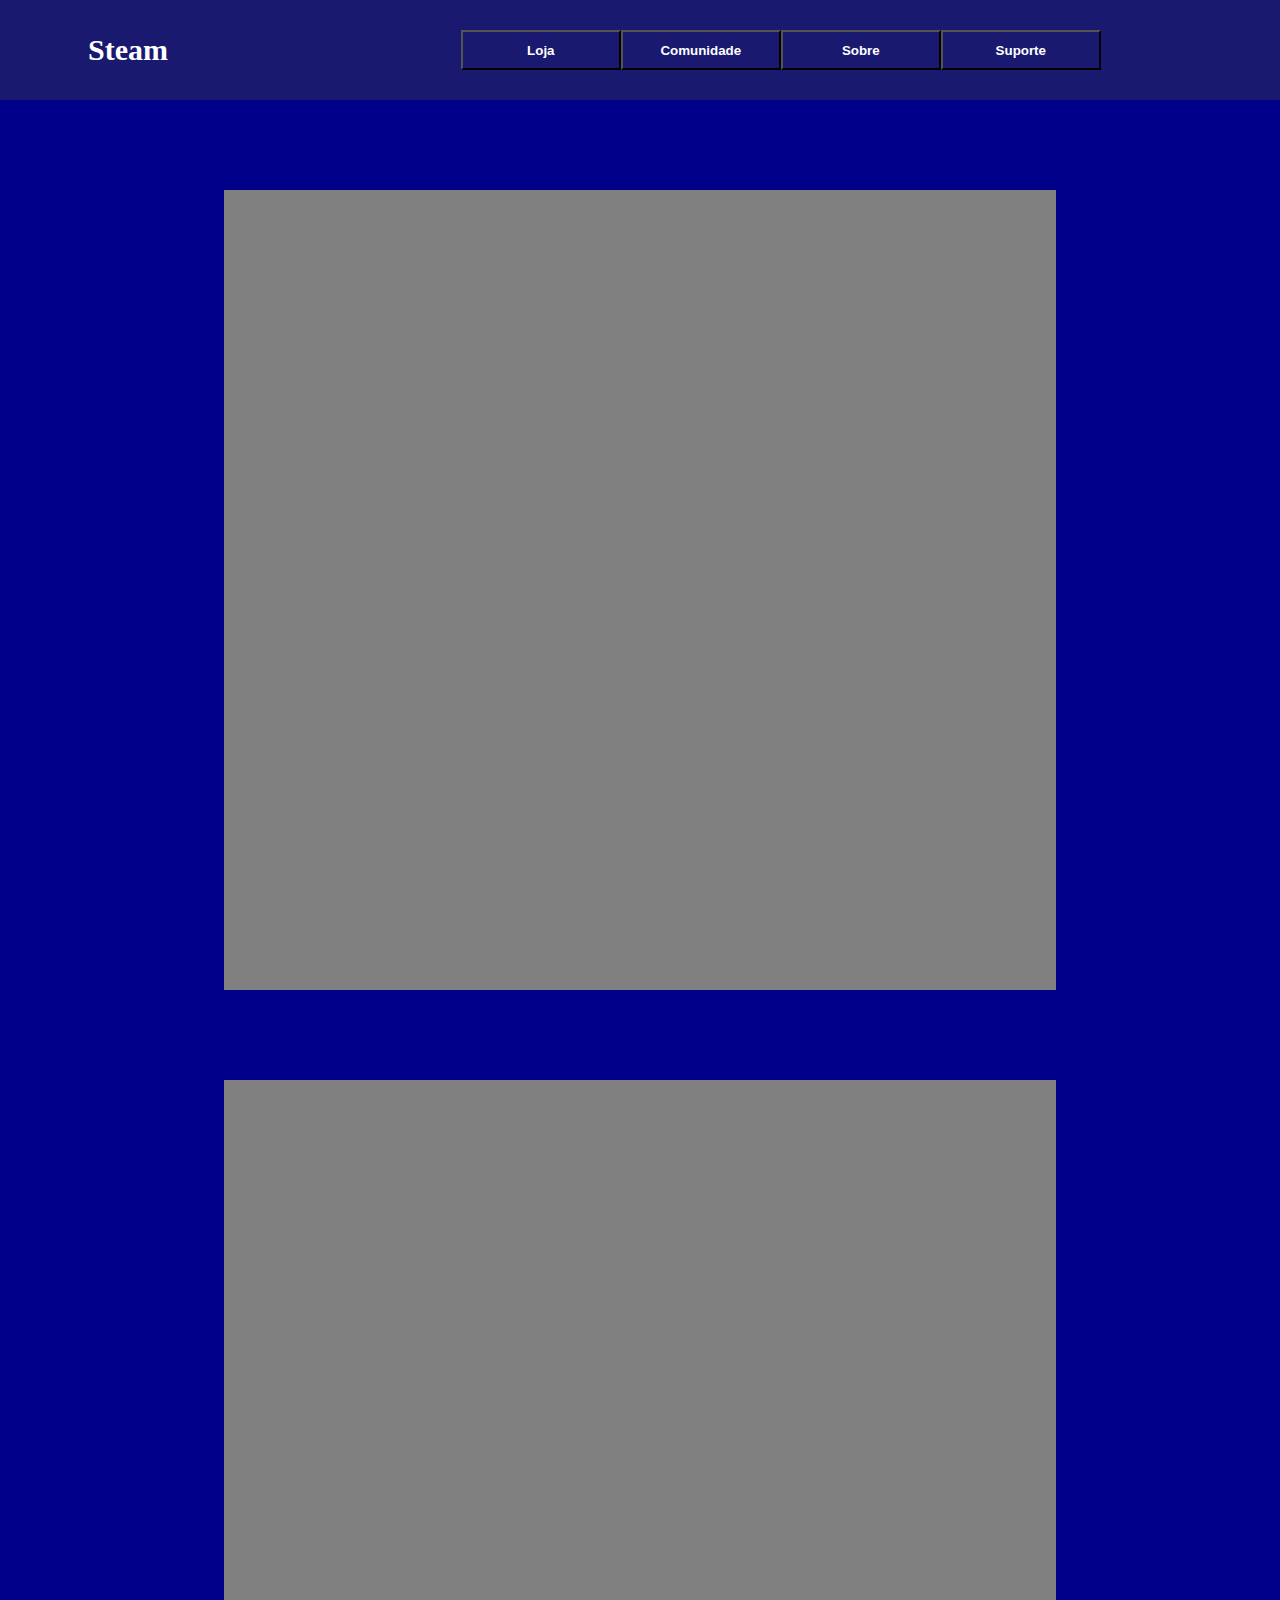
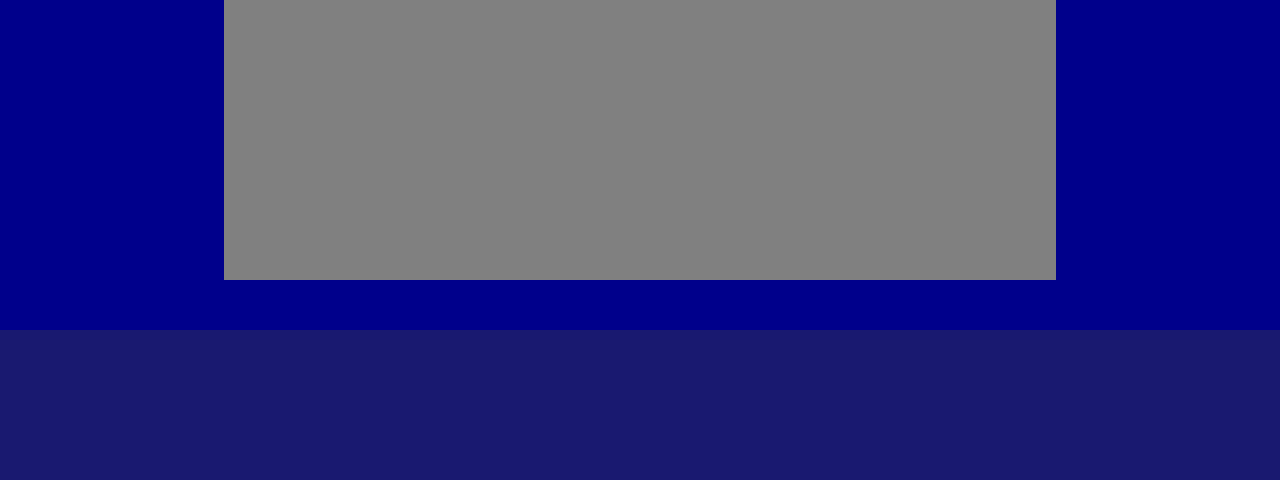
<file: Eduardo/Du/index.html>
<!DOCTYPE html>
<html lang="pt-br">
    <head>
        <meta charset="UTF-8">
        <meta http-equiv="X-UA-Compatible" content="IE=edge">
        <meta name="viewport" content="width=device-width, initial-scale=1.0">
        <title>Steam</title>
        <link rel="stylesheet" href="Style.css">
    </head>
    <body>
        <div class="osite">
            <header class="otaldoheader"> 
                <div class="ologo">
                    <div id="titulodosite">
                        Steam
                    </div>
                </div>
                    
                    <nav class="otaldonav">
                        <div id="navegacao">
                            <div>
                                <button class="btn">
                                    Loja
                                </button>
                            </div>    
                            <div>
                                <button class="btn">
                                    Comunidade
                                </button>
                            </div>   
                            <div>
                                <button class="btn">
                                    Sobre
                                </button>
                            </div>    
                            <div>
                                <button class="btn">
                                    Suporte
                                </button>
                            </div>   
                        </div>
                    </nav>
            </header>

            <main class="essamainsection">
                <section class="game" id="game1">

                </section>
                <section class="game" id="game1">

                </section>
            </main>

            <footer class="footerpagina">

            </footer>
        </div>
    </body>
</html>
</file>
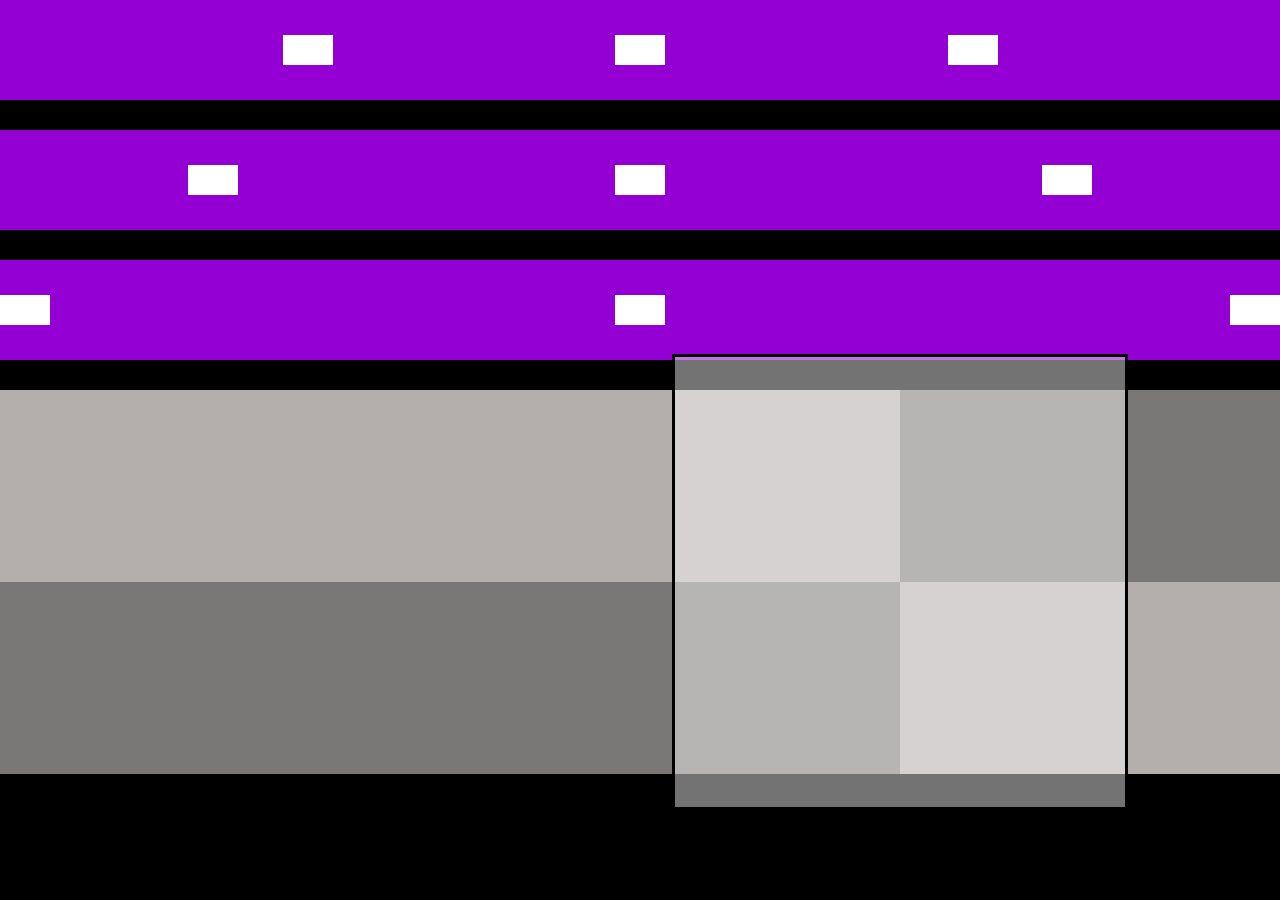
<file: Eduardo/Du2/index.html>
<!DOCTYPE html>
<html lang="pt-br">
<head>
    <meta charset="UTF-8">
    <meta http-equiv="X-UA-Compatible" content="IE=edge">
    <meta name="viewport" content="width=device-width, initial-scale=1.0">
    <title>Exercicio</title>
    <link rel="stylesheet" href="style.css">
</head>
<body>
    <div class="display eve">
        <div></div>
        <div></div>
        <div></div>
    </div>
    <div class="display aro">
        <div></div>
        <div></div>
        <div></div>   
    </div>
    <div class="display bet">
        <div></div>
        <div></div>
        <div></div>
    </div>

    <div class="balancogeral">
        <div class="fidogeral"></div>

        <div class="fidogeral2" id="fipradireita"></div>

        <div id="absolute"></div>
    </div>
</body>
</html>
</file>
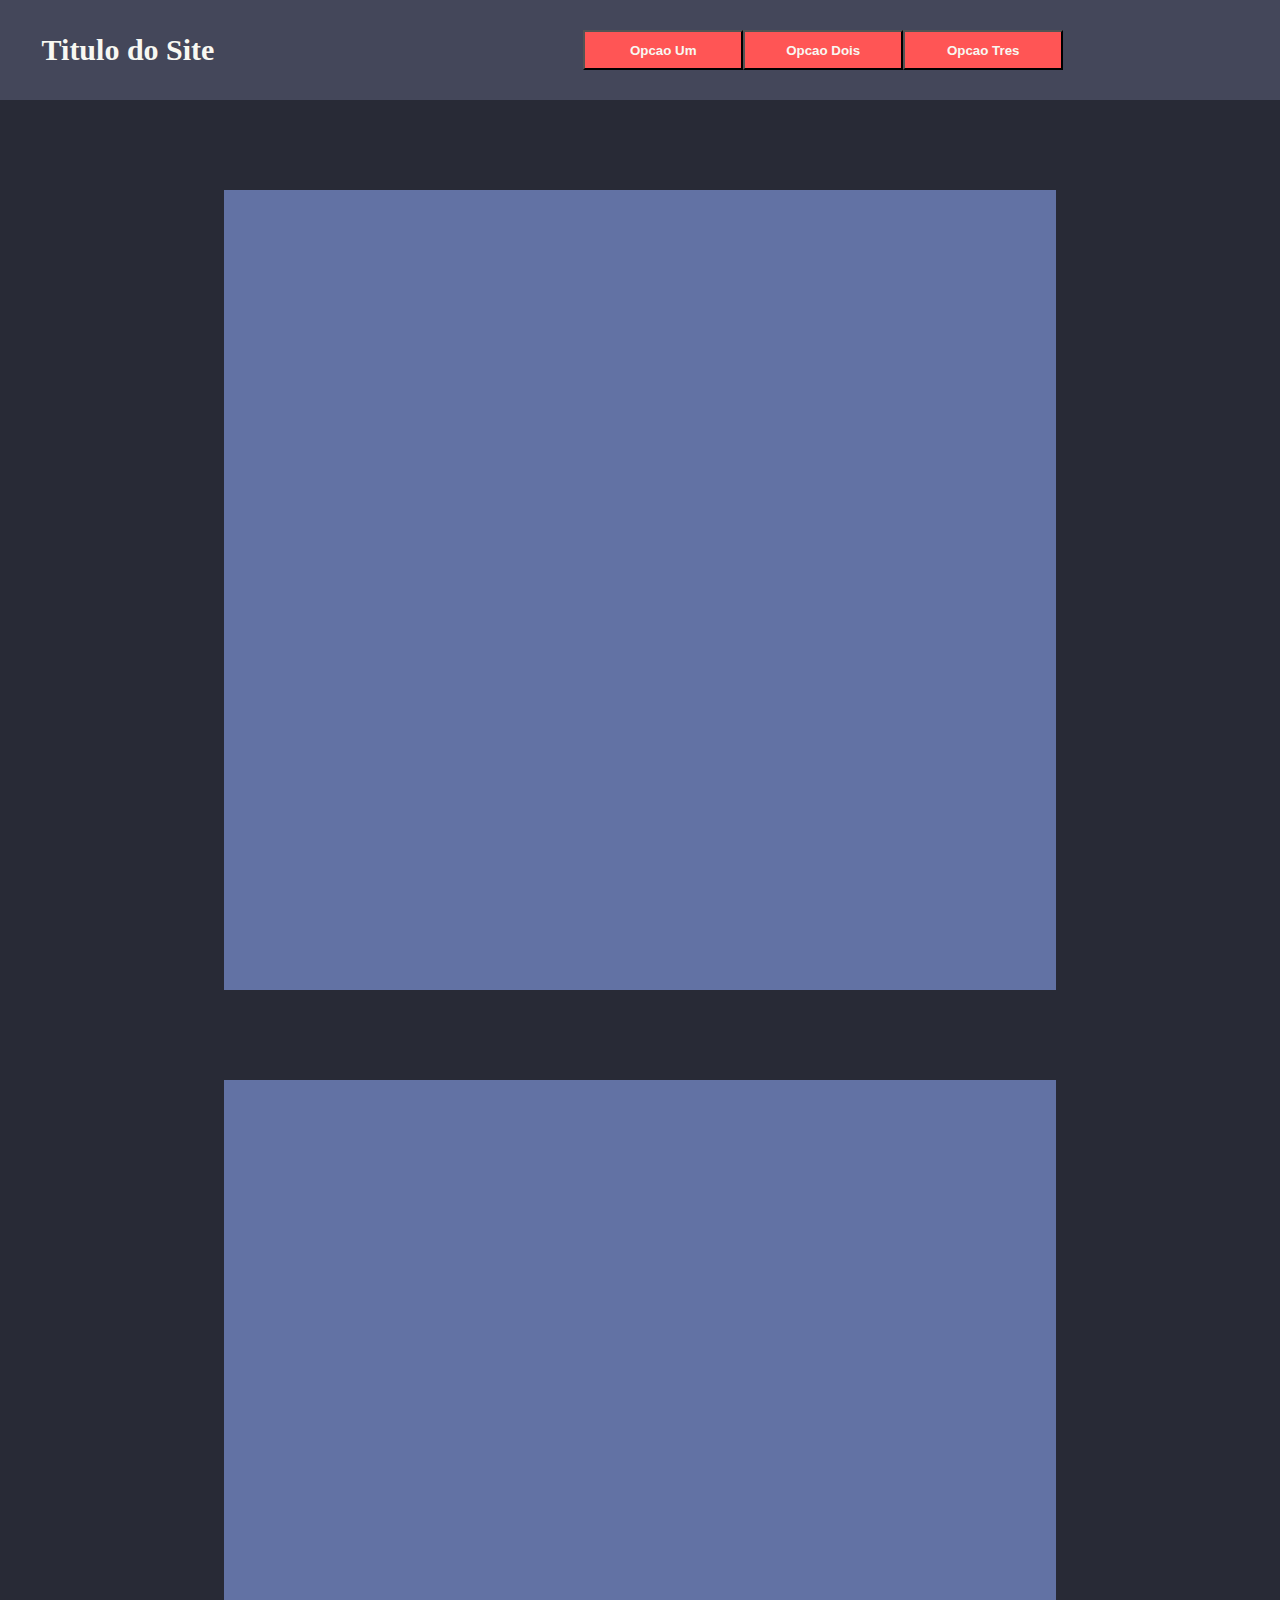
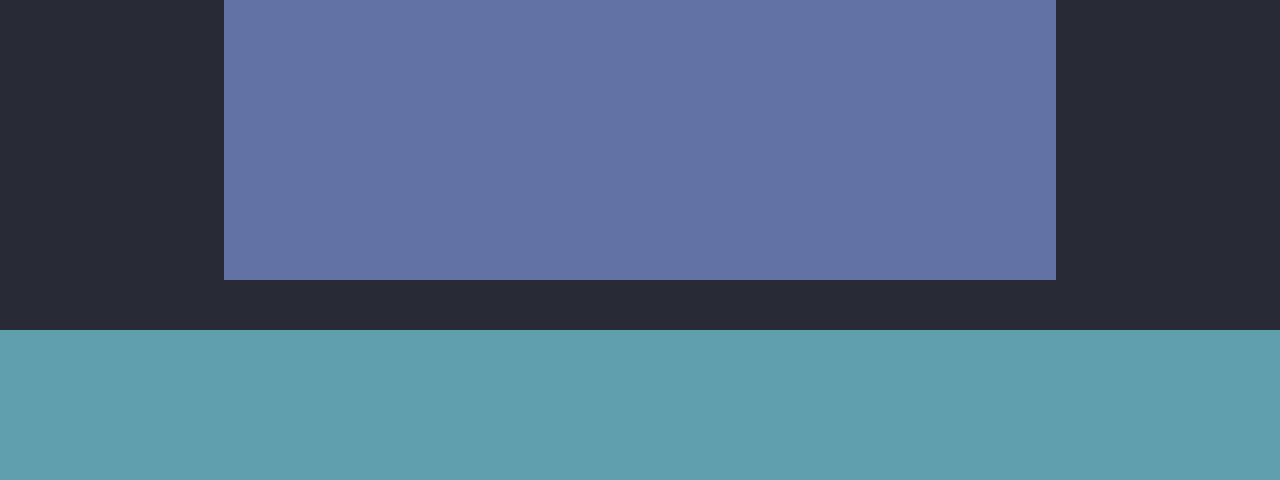
<file: Eduardo/ExercicioBasicoCss-main/index.html>
<!DOCTYPE html>
<html lang="en">
<head>
  <meta charset="UTF-8">
  <meta http-equiv="X-UA-Compatible" content="IE=edge">
  <meta name="viewport" content="width=device-width, initial-scale=1.0">
  <link rel="stylesheet" href="style.css">
  <title>Exercicio de CSS</title>
</head>
<body>
  <div class="containerGeral">

    <!-- Topo da pagina -->
    <header class="containerHeader">
      <div class="containerLogo">
        <span id="tituloSite">
          Titulo do Site
        </span>
      </div>

      <nav class="containerNav">
        <ul id="navegacao">
          <li>
            <button class="opcaoNav">
              Opcao Um
            </button>
          </li>
          <li>
            <button class="opcaoNav">
              Opcao Dois
            </button>
          </li>
          <li>
            <button class="opcaoNav">
              Opcao Tres
            </button>
          </li>
        </ul>
      </nav>
    </header>

    <!-- Conteudo Principal da pagina -->
    <main class="containerMainSection">
      <section class="noticia" id="noticia1">

      </section>

      <section class="noticia" id="noticia1">

      </section>
    </main>

    <!-- Fim da pagina -->
    <footer class="footerDaPagina">

    </footer>
  </div>
</body>
</html>
</file>
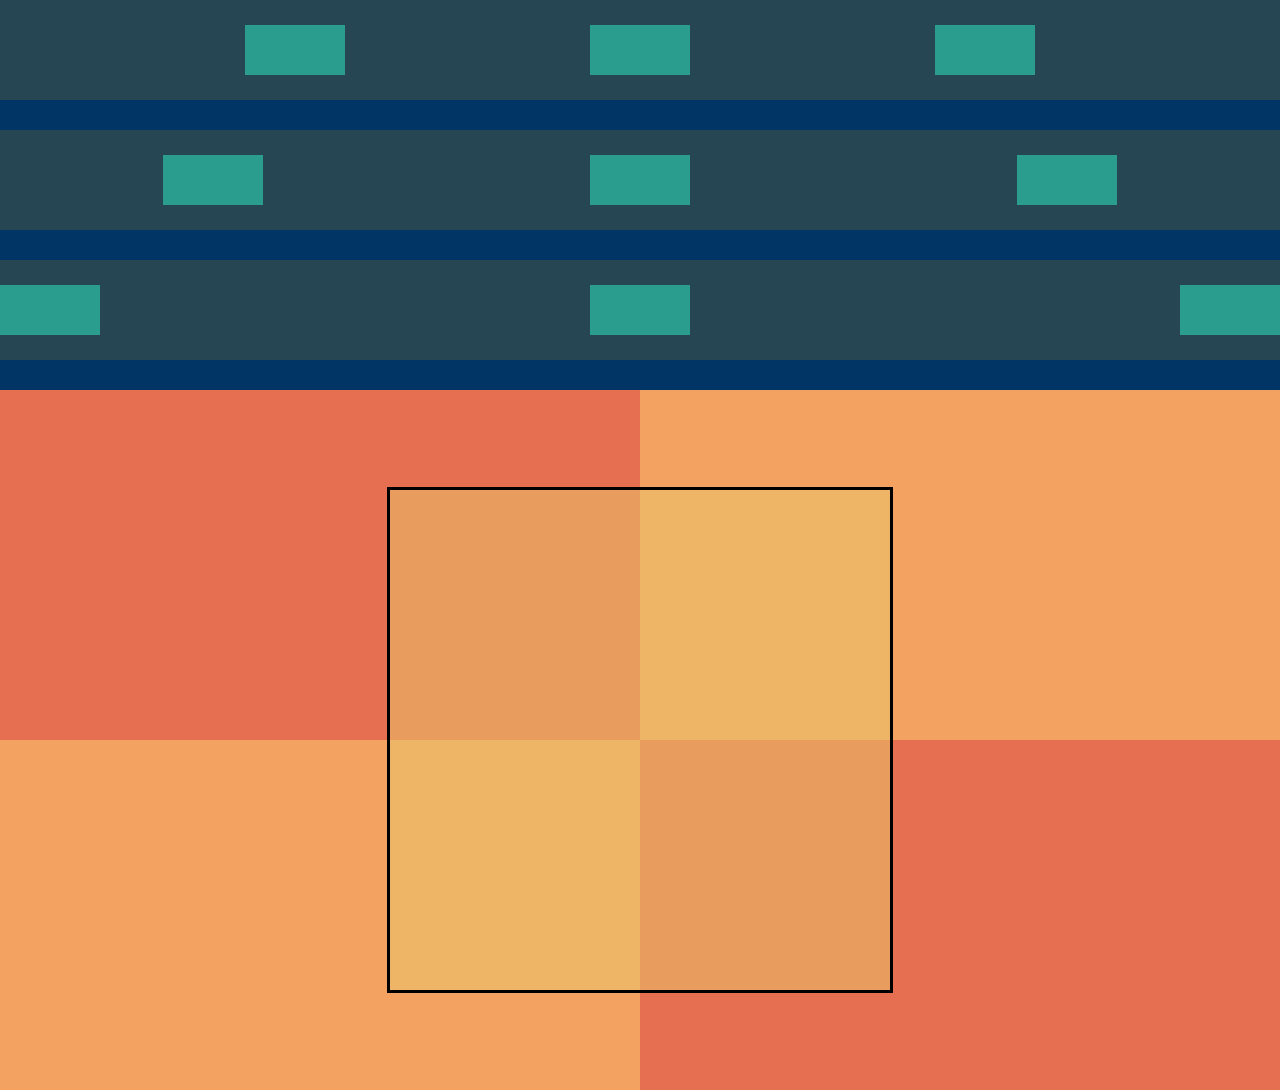
<file: Eduardo/ExercicioBasicoCss 2/ExercicioBasicoCss-exercicioDois/Exercicio2/index.html>
<!DOCTYPE html>
<html lang="pt-br">
<head>
  <meta charset="UTF-8">
  <meta http-equiv="X-UA-Compatible" content="IE=edge">
  <meta name="viewport" content="width=device-width, initial-scale=1.0">
  <link rel="stylesheet" href="./style.css">
  <title>Exercicio 2</title>
</head>
<body>
  <div class="display evenly">
    <div></div>
    <div></div>
    <div></div>
  </div>

  <div class="display around">
    <div></div>
    <div></div>
    <div></div>
  </div>

  <div class="display between">
    <div></div>
    <div></div>
    <div></div>
  </div>

  <div class="containerCentral">
    <div class="filhoCentralUm">
    </div>
 
    <div id="divAbsoluta">
    </div>

    <div class="filhoCentralDois" id="filhoParaDireita">
    </div>
  </div>

</body>
</html>
</file>
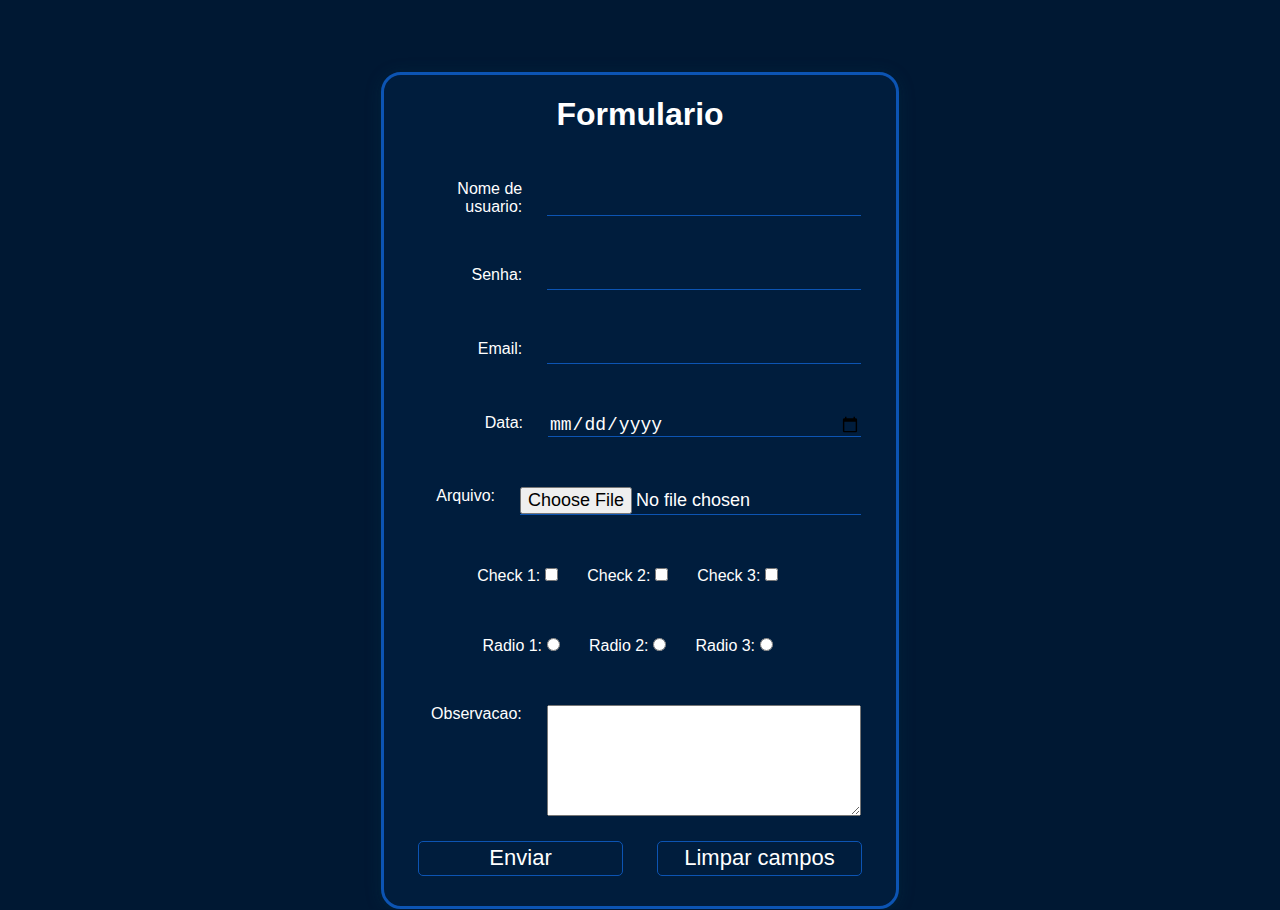
<file: Eduardo/aulasCSS-aulaForm/aulaForm.html>
<!DOCTYPE html>
<html lang="pt-br">
<head>
  <meta charset="UTF-8">
  <meta http-equiv="X-UA-Compatible" content="IE=edge">
  <meta name="viewport" content="width=device-width, initial-scale=1.0">
  <title>Aula Formulario</title>

  <!-- Para alterarmos o icone de nossa pagina utilizamos a mesma tag LINK, mas com o valor do atributo rel sendo "icon" -->
  <!-- Vale lembrar que para icones por padrão utiliza-se medidas de 16x16 ou 32x32 pixels -->
  <link rel="icon" href="./Assets/journal-text.png">
  
  <link rel="stylesheet" href="./Styles/stylesPadrao.css">
  <link rel="stylesheet" href="./Styles/formStyle.css">

  <script src="./Scripts/formScript.js" defer></script>
</head>
<body>
  <main id="containerForm">
    <h1>Formulario</h1>
    <form id=formulario>

      <!-- Entrada do tipo texto. Uma entrada padrão para qualquer tipo de texto -->
      <div class="d-flex padding" >
        <label for="iptNomeUsuario">Nome de usuario:</label>
        <input id="iptNomeUsuario" type="text" name="iptNomeUsuario">
      </div>

      <!-- Entrada do tipo senha. Esconde os caracteres e tbm possui o opcao de visibilidade -->
      <div class="d-flex padding" >
        <label for="iptSenha">Senha:</label>
        <input id="iptSenha" type="password" name="iptSenha">
      </div>

      <!-- Entrada do tipo email. Esse campo valida a estrutura para o formato de email. É recomendado mesmo que exista essa validação no HTML, realizar ela em sua aplicacao tbm -->
      <div class="d-flex padding" >
        <label for="iptEmail">Email:</label>
        <input id="iptEmail" type="email" name="iptEmail">
      </div>

      <!-- Entrada do tipo Data. Para o usuario selecionar uma data, este campo vem com o padrao de data do sistema do usuario -->
      <div class="d-flex padding" >
        <label for="iptData">Data:</label>
        <input id="iptData" type="date" name="iptData">
      </div>

      <!-- Entrada do tipo arquivo. Precisa de tratamento da aplicacao para receber o arquivo e tbm precisamos usar JS para tratar o tipo de arquivo que queremos permitir -->
      <div class="d-flex padding" >
        <label for="iptArquivo">Arquivo:</label>
        <input id="iptArquivo" type="file" name="iptArquivo">
      </div>

      <!-- Entrada do tipo checkbox. IDs diferentes e name igual. O valor passado é o valor definido dentro da tag value -->
      <div class="d-flex flexCenter padding" >
        <div>
          <label for="iptCheckbox1">Check 1:</label>
          <input id="iptCheckbox1" type="checkbox" value="1" name="grupoCheckbox">
  
          <label for="iptCheckbox2">Check 2:</label>
          <input id="iptCheckbox2" type="checkbox" value="2" name="grupoCheckbox">
  
          <label for="iptCheckbox3">Check 3:</label>
          <input id="iptCheckbox3" type="checkbox" value="3" name="grupoCheckbox">
        </div>
      </div>

      <!-- Entrada do tipo radio. Essa entrada tem um comportamento parecido com checkbox, mas tendo o mesmo valor em "name" só podemos selecionar um por vez -->
      <div class="d-flex flexCenter padding" >
        <div>
          <label for="iptRadio1">Radio 1:</label>
          <input id="iptRadio1" type="radio" value="1" name="grupoRadio">
  
          <label for="iptRadio2">Radio 2:</label>
          <input id="iptRadio2" type="radio" value="2" name="grupoRadio">
  
          <label for="iptRadio3">Radio 3:</label>
          <input id="iptRadio3" type="radio" value="3" name="grupoRadio">
        </div>
      </div>

      <!-- Textarea nn é um input necessariamente. Ele é utilizado para entrada de textos longos -->
      <div class="d-flex padding" >
        <label for="txtAreaObservacao">Observacao:</label>
        <textarea id="txtAreaObservacao" rows="7" name="txtAreaObservacao"></textarea>
      </div>

      <div id="containerBtns">
        <button type="submit">Enviar</button>
        <button type="reset">Limpar campos</button>
      </div>
    </form>
  </main>
</body>
</html>
</file>
<file: Eduardo/Du/Style.css>
body {
    margin: 0%;
}

.osite {
    background-color:darkblue;
}

.otaldoheader {
    width: 100%;
    height: 100px;
    background-color:midnightblue ;
    display: flex;
    align-items: center;
}

.ologo {
    width: 20%;
    display: flex;
    justify-content: center;
    align-items: center;
    float: right;
}

.otaldonav {
    width: 80%;
    display: flex;
    justify-content: center;
}

#navegacao {
    width: 60%;
    display: flex;
    list-style: none;
    display: inherit;
    justify-content: space-evenly;
}

#titulodosite {
    color: white;
    font-weight: 600;
    font-size: 30px;
}

.btn {
    width: 160px;
    height: 40px;
    background-color: midnightblue;
    font-weight: 800;
    color: white;
}

.essamainsection {
    display: flex;
    flex-direction: column;
    align-items: center;
}

.game {
    width: 65%;
    height: 800px;
    margin-top: 10vh;
    background-color: gray;
}

.footerpagina {
    display: flex;
    width: 100%;
    height: 150px;
    margin-top: 50px;
    background-color: midnightblue;
}
</file>
<file: Eduardo/Du2/style.css>
body {
    margin: 0;
    background-color: black;
}

.display {
    height: 100px;
    margin-bottom: 30px;
    display: flex;
    align-items: center;
    background-color: darkviolet;
}

.display > div {
    height: 30px;
    width: 50px;
    background-color: white;
}

.eve {
    justify-content: space-evenly;
}

.aro {
    justify-content: space-around;
}

.bet {
    justify-content: space-between;
}

.balancogeral {
    width: 200vh;
    height: 30vw ;
    position: relative;
    background-color: #7a7876;
}

.fidogeral , .fidogeral2 {
    background-color: #b4aeac;
    width: 50%;
    height: 50%;
}

#fipradireita {
    float: right;
}

#absolute {
    position: absolute;
    width: 450px;
    height: 450px;
    background-color: rgba(255, 255, 255, 0.452) ;
    right: 0;
    left: 0;
    top: 0;
    bottom: 0;
    margin: auto;
    border: 3px solid black;
}
</file>
<file: Eduardo/ExercicioBasicoCss-main/style.css>
body {
  margin: 0;
}


/* Barra do topo do Site e Navegacao */
.containerGeral {
  background-color: #282a36;
}

.containerHeader {
  width: 100%;
  height: 100px;
  background-color: #44475a;
  display: flex;
  align-items: center;
}

.containerLogo {
  width: 20%;
  display: flex;
  justify-content: center;
  align-items: center;
  float: right;
}

.containerNav {
  width: 80%;
  display: flex;
  justify-content: center;
}

#navegacao {
  width: 40%;
  display: flex;
  list-style: none;
  display: inherit;
  justify-content: space-evenly;
}

#tituloSite {
  color: #f8f8f2;
  font-weight: 600;
  font-size: 30px;
}

.opcaoNav {
  width: 160px;
  height: 40px;
  background-color: #ff5555;
  font-weight: 800;
  color: #f8f8f2;
}

/* Corpo do site */
.containerMainSection {
  display: flex;
  flex-direction: column;
  align-items: center;  
}
.noticia {
  width: 65%;
  height: 800px;
  margin-top: 10vh;
  background-color: #6272a4;
}


/* Footer da Pagina */
.footerDaPagina {
  display: flex;
  height: 150px;
  margin-top: 50px;
  background-color: #609fad;
}
</file>
<file: Eduardo/aulasCSS-aulaForm/Styles/stylesPadrao.css>
/* Variaveis CSS */
:root {
  --corPrincipal: #001833;
  --corSecundaria: #001D3D;
  --corTercearia: #ffc300;
  --corBorda: #0c54b3;
}
.border {
  border: 1px solid red;
}
.d-flex {
  display: flex;
}
.flexCenter {
  justify-content: center;
}

.padding {
  padding: 25px 35px;
}

body {
  font-family: Verdana, Geneva, Tahoma, sans-serif;  /* Atributo que é herdado */
  color: #DCDCDC;                                  /* Atributo que é herdado */
  background-color: var(--corPrincipal);             /* Utilizamos var(--nomeVariavel) para chamar a variavel declarada na root */
  margin: 0;
  display: flex;
  justify-content: center;
  padding-top: 8vh;
}
</file>
<file: Eduardo/aulasCSS-aulaForm/Styles/formStyle.css>
/* Container formulario */
#containerForm {
  width: 40vw;
  min-height: 80vh;
  border: 3px solid var(--corBorda);
  border-radius: 20px;
  background-color: var(--corSecundaria);
  box-shadow: rgba(9, 46, 61, 0.12) 0px 2px 4px 0px, rgba(12, 62, 83, 0.32) 0px 2px 16px 0px;
  color: #fff;
  padding-bottom: 30px;
}
h1 {
  text-align: center;
}

#containerForm label {
  flex: 1;
  text-align: end;
}

#containerForm input {
  color: #fff;
  font-size: 18px;
  background-color: transparent;
  border: none;
  outline: none;
  border-bottom: 1px solid var(--corBorda);
  flex: 3;
  margin-left: 25px;
}
textarea {
  flex: 3;
  margin-left: 25px;
}

#containerForm input[type="checkbox"], #containerForm input[type="radio"] {
  margin-left: 0 !important;
  margin-right: 25px;
}


/* #region Estilo dos Botoes */
#containerForm button {
  width: 40%;
  height: 35px;
  font-size: 22px;
  background-color: transparent;
  border: 1px solid var(--corBorda);
  color: #fff;
  border-radius: 5px;
  transition: background-color .2s ease-in;
}

#containerForm button:hover {
  background-color: var(--corTercearia);
}

#containerBtns {
  display: flex;
  justify-content: space-evenly;
}

/* #endregion */
</file>
<file: Eduardo/ExercicioBasicoCss 2/ExercicioBasicoCss-exercicioDois/Exercicio2/style.css>
/* Reset de margin */
body {
  margin: 0;
  background-color: #003566;
}

.display {
  background-color: #264653;
  height: 100px;
  display: flex;
  align-items: center;
  margin-bottom: 30px;
}
.display > div {
  width: 100px;
  height: 50%;
  background-color: #2A9D8F;
}
.evenly {
  justify-content: space-evenly;
}
.around {
  justify-content: space-around;
}
.between {
  justify-content: space-between;
}

.containerCentral {
  height: 700px;
  background-color: #F4A261;
  position: relative;
}
.filhoCentralUm, .filhoCentralDois {
  background-color: #E76F51;
  height: 50%;
  width: 50%;
}
#filhoParaDireita {
  float: right;
}

#divAbsoluta {
  position: absolute;
  height: 500px;
  width: 500px;
  background-color: #e9c56a8b;
  border: 3px solid black;
  right: 0;
  left: 0;
  bottom: 0;
  top: 0;
  margin: auto;

}
</file>
